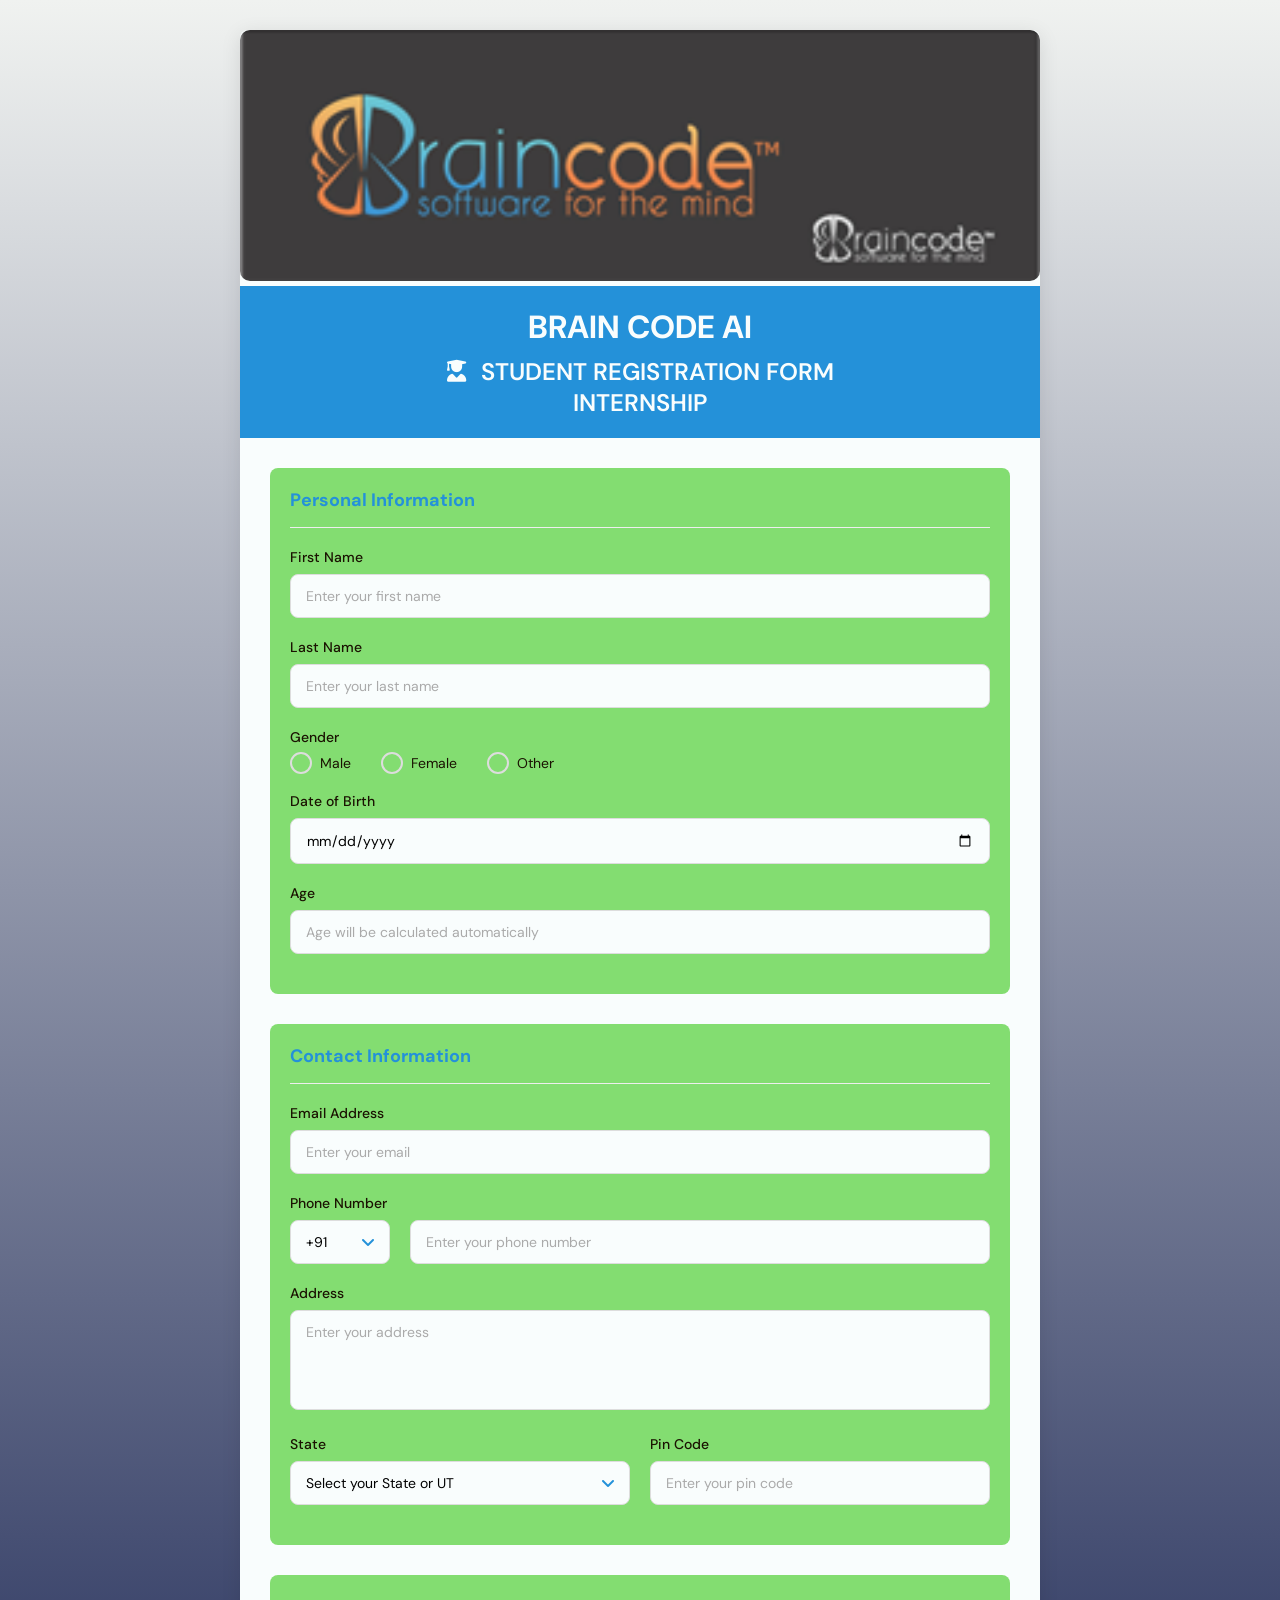
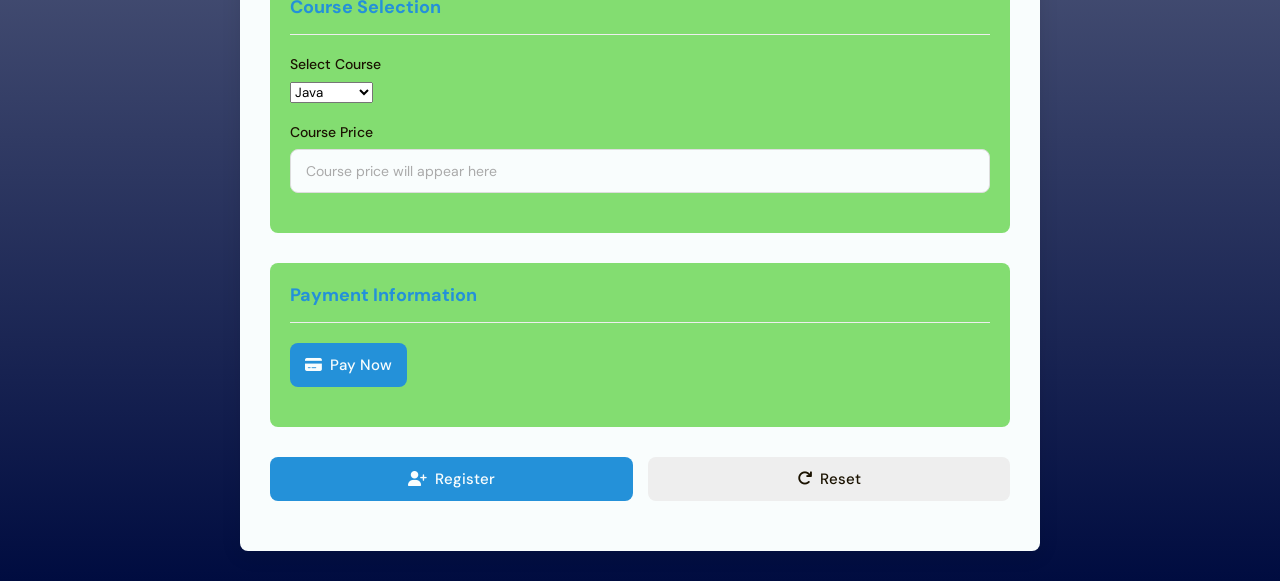
<file: index.html>
<!DOCTYPE html>
<html lang="en">
  <head>
    <meta charset="UTF-8" />
    <meta http-equiv="X-UA-Compatible" content="IE=edge" />
    <meta name="viewport" content="width=device-width, initial-scale=1.0" />
    <title>Student Registration Form</title>
    <link rel="stylesheet" href="style.css" />
    <link
      rel="stylesheet"
      href="https://cdnjs.cloudflare.com/ajax/libs/font-awesome/6.4.0/css/all.min.css"
    />
    <script src="./script.js" defer></script>

    <!-- Razorpay Script -->
    <script src="https://checkout.razorpay.com/v1/checkout.js"></script>
  </head>

  <body>
    <div class="wrapper">
      <!-- Banner Image -->
      <div class="banner" style="text-align: center;">
        <img
          src="image.png"
          alt="Codtech Banner"
          style="width: 100%; max-width: 800px; height: auto; border-radius: 10px; margin: 0 auto;"
        />
      </div>

      <div class="title">
        <h1><a href="" target="_blank">Brain Code Ai</a></h1>
        <div class="subtitle">
          <i class="fas fa-user-graduate"></i>
          <h2>Student Registration Form</h2>
        </div>
        <h2>Internship</h2>
      </div>

      <!-- ... rest of your form code remains unchanged ... -->


      <form
        method="POST"
        action="#"
        data-netlify="true"
        name="student-registration-form"
      >
        <div class="form">
          <!-- Personal Information Section -->
          <div class="form-section">
            <h2>Personal Information</h2>

            <div class="inputfield">
              <label for="fname">First Name</label>
              <input
                type="text"
                class="input"
                id="fname"
                name="fname"
                placeholder="Enter your first name"
                maxlength="30"
                pattern="[A-Za-z\s\-]{1,32}"
                title="Please enter valid name"
                required
              />
            </div>

            <div class="inputfield">
              <label for="lname">Last Name</label>
              <input
                type="text"
                class="input"
                id="lname"
                name="lname"
                placeholder="Enter your last name"
                maxlength="30"
                pattern="[A-Za-z\s\-]{1,32}"
                title="Please enter valid name"
                required
              />
            </div>

            <div class="inputfield">
              <label>Gender</label>
              <div class="radio-group">
                <div class="radio-option">
                  <input
                    type="radio"
                    name="gender"
                    id="male"
                    value="Male"
                    required
                  />
                  <label for="male">Male</label>
                </div>
                <div class="radio-option">
                  <input
                    type="radio"
                    name="gender"
                    id="female"
                    value="Female"
                  />
                  <label for="female">Female</label>
                </div>
                <div class="radio-option">
                  <input type="radio" name="gender" id="other" value="Other" />
                  <label for="other">Other</label>
                </div>
              </div>
            </div>

            <div class="inputfield">
              <label for="dob">Date of Birth</label>
              <input type="date" class="input" id="dob" name="dob" required />
            </div>

            <div class="inputfield">
              <label for="age">Age</label>
              <input
                type="text"
                class="input"
                id="age"
                name="age"
                placeholder="Age will be calculated automatically"
                readonly
                required
              />
            </div>
          </div>

          <!-- Contact Information Section -->
          <div class="form-section">
            <h2>Contact Information</h2>

            <div class="inputfield">
              <label for="email">Email Address</label>
              <input
                type="email"
                class="input"
                id="email"
                name="email"
                aria-label="Email Address"
                placeholder="Enter your email"
                pattern="[a-z0-9._%+-]+@[a-z0-9.-]+\.[a-z]{2,63}$"
                title="Please enter valid email"
                required
              />
            </div>

            <div class="inputfield">
              <label for="phone-number">Phone Number</label>
              <div class="phone-input">
                <div class="custom-select">
                  <select id="phone-code" name="phone-code">
                    <option value="+91">+91</option>
                  </select>
                </div>
                <input
                  type="tel"
                  class="input"
                  name="phone-number"
                  maxlength="10"
                  id="phone-number"
                  placeholder="Enter your phone number"
                  pattern="[6-9]{1}[0-9]{9}"
                  title="Please enter valid phone number"
                />
              </div>
            </div>

            <div class="inputfield">
              <label for="address">Address</label>
              <textarea
                class="textarea"
                name="address"
                id="address"
                rows="3"
                placeholder="Enter your address"
                maxlength="100"
                required
              ></textarea>
            </div>

            <div class="two-column-group">
              <div class="inputfield">
                <label for="state">State</label>
                <div class="custom-select" required>
                  <select id="state" name="state" required>
                    <option hidden>Select your State or UT</option>
                    <option value="Andaman and Nicobar Islands">Andaman and Nicobar Islands</option>
                    <option value="Andhra Pradesh">Andhra Pradesh</option>
                    <!-- Add all other states here -->
                  </select>
                </div>
              </div>

              <div class="inputfield">
                <label for="pincode">Pin Code</label>
                <input
                  type="text"
                  class="input"
                  id="pincode"
                  name="pincode"
                  placeholder="Enter your pin code"
                  maxlength="6"
                  pattern="^[0-9]{6}$"
                  title="Please enter valid pin code"
                  required
                />
              </div>
            </div>
          </div>

          <!-- Course Selection Section -->
          <div class="form-section">
            <h2>Course Selection</h2>
            <div class="inputfield">
              <label for="course">Select Course</label>
              <select id="course" name="course" required>
                <option value="Java">Java</option>
                <option value="Python">Python</option>
                <option value="Front End">Front End</option>
                <option value="Back End">Back End</option>
                <option value="Full Stack">Full Stack</option>
                <!-- Add more courses here -->
              </select>
            </div>

            <div class="inputfield">
              <label for="course-price">Course Price</label>
              <input
                type="text"
                class="input"
                id="course-price"
                name="course-price"
                placeholder="Course price will appear here"
                readonly
                required
              />
            </div>
          </div>

          <!-- Payment Information Section -->
          <div class="form-section">
            <h2>Payment Information</h2>
            <div class="inputfield">
              <button
                type="button"
                class="btn btn-primary"
                id="razorpay-payment-button"
              >
                <i class="fas fa-credit-card"></i> Pay Now
              </button>
            </div>
          </div>

          <!-- Submit and Reset Buttons -->
          <div class="inputfield btns">
            <button type="submit" class="btn btn-primary">
              <i class="fas fa-user-plus"></i> Register
            </button>
            <button type="reset" class="btn btn-secondary">
              <i class="fas fa-redo"></i> Reset
            </button>
          </div>
        </div>
      </form>
    </div>

    <script>
      // When course is selected, display the course price
      document.getElementById("course").addEventListener("change", function() {
        const course = this.value;
        let price = 0;

        switch (course) {
          case "Java":
            price = 499;
            break;
          case "Python":
            price = 499;
            break;
          case "Front End":
            price = 399;
            break;
          case "Back End":
            price = 399;
            break;
             case "Full Stack":
            price = 599;
            break;
          // Add more courses and prices as needed
        }

        document.getElementById("course-price").value = `₹${price}`;
      });

      // Razorpay Payment Integration
      document.getElementById("razorpay-payment-button").onclick = function(e) {
        e.preventDefault();

        const course = document.getElementById("course").value;
        const price = document.getElementById("course-price").value.replace("₹", "");

        const options = {
          key: "YOUR_RAZORPAY_KEY", // Replace with your Razorpay API Key
          amount: price * 100, // Amount in paise
          currency: "INR",
          name: "Amity University",
          description: `Payment for ${course}`,
          image: "https://amirtyuniversity.netlify.app/logo.png", // Optional image for the payment modal
          handler: function (response) {
            alert("Payment Successful! Payment ID: " + response.razorpay_payment_id);
          },
          prefill: {
            name: document.getElementById("fname").value + " " + document.getElementById("lname").value,
            email: document.getElementById("email").value,
            contact: document.getElementById("phone-number").value
          },
          notes: {
            address: document.getElementById("address").value
          },
          theme: {
            color: "#F37254"
          }
        };

        const razorpay = new Razorpay(options);
        razorpay.open();
      };
    </script>
  </body>
</html>
</file>
<file: style.css>
@import url(https://fonts.googleapis.com/css?family=DM+Sans:100,200,300,regular,500,600,700,800,900,100italic,200italic,300italic,italic,500italic,600italic,700italic,800italic,900italic);
/* Import Font Awesome for icons */
@import url(https://cdnjs.cloudflare.com/ajax/libs/font-awesome/5.15.4/css/all.min.css);

:root {
  /* Colors */
  --primary-color: #2491d9;
  --primary-light: #18b74b;
  --primary-dark: #cb7b25;
  --secondary-color: #f72585;
  --text-dark: #1a1201;
  --text-light: #666666;
  --background: #83dd71;
  --white: #f9fdfd;
  --success: #28ba2c;
  --error: #e32214;
  --error-light: rgba(244, 67, 54, 0.05);
  
  /* Spacing */
  --spacing-xs: 5px;
  --spacing-sm: 8px;
  --spacing-md: 15px;
  --spacing-lg: 20px;
  --spacing-xl: 30px;
  
  /* UI Elements */
  --border-radius: 8px;
  --box-shadow: 0 4px 20px rgba(0, 0, 0, 0.1);
  --transition: all 0.3s ease;
  --input-padding: 12px 15px;
  --input-height: 45px;
}
.course-carousel {
  display: flex;
  overflow-x: auto;
  padding: 10px;
  gap: 15px;
  margin: 20px;
  scroll-snap-type: x mandatory;
}

.course-card {
  flex: 0 0 auto;
  width: 250px;
  border-radius: 10px;
  background: #fff;
  box-shadow: 0 2px 8px rgba(0, 0, 0, 0.15);
  padding: 10px;
  scroll-snap-align: start;
  text-align: center;
}

.course-card img {
  width: 100%;
  border-radius: 8px;
  height: 150px;
  object-fit: cover;
}

.course-card h3 {
  margin: 10px 0 5px;
  font-size: 1.1rem;
}

.course-card p {
  font-size: 0.9rem;
  color: #666;
}

.course-card .rating {
  font-size: 0.85rem;
  color: #444;
  margin: 5px 0;
}

.course-card .price {
  font-weight: bold;
  margin: 10px 0;
}

.course-card del {
  color: #aaa;
  margin-right: 5px;
}

.course-card button {
  background: #007bff;
  border: none;
  padding: 8px 16px;
  border-radius: 5px;
  color: white;
  cursor: pointer;
}


.course-card button:hover {
  background: #0056b3;
}

* {
  margin: 0;
  padding: 0;
  box-sizing: border-box;
  font-family: "DM Sans", sans-serif;
}

body {
  background: linear-gradient(to bottom, #f0f2f0, #000c40); 
  min-height: 100vh;
  display: flex;
  justify-content: center;
  align-items: center;
  padding: var(--spacing-xl) var(--spacing-lg);
}

@media (prefers-reduced-motion: no-preference) {
  body {
    animation: gradient 15s ease infinite;
  }
  
  @keyframes gradient {
    0% { background-position: 0% 50%; }
    50% { background-position: 100% 50%; }
    100% { background-position: 0% 50%; }
  }
}

.wrapper {
  max-width: 800px;
  width: 100%;
  background: var(--white);
  border-radius: var(--border-radius);
  box-shadow: var(--box-shadow);
  overflow: hidden;
}

.title {
  background: var(--primary-color);
  color: var(--white);
  padding: var(--spacing-lg) var(--spacing-xl);
  display: flex;
  flex-direction: column; 
  align-items: center;
  text-align: center;
}

.title h1 {
  font-size: 32px;
  font-weight: 700;
  text-transform: uppercase;
  margin-bottom: var(--spacing-sm);
}

.title h1 a {
  color: var(--white); 
  text-decoration: none; 
  transition: color 0.3s ease, text-shadow 0.3s ease;
}

.title h1 a:hover {
  text-shadow: 0 0 8px rgba(255, 255, 255, 0.7);
}

.title .subtitle {
  display: flex;
  align-items: center; 
  gap: var(--spacing-md); 
}

.title i {
  font-size: 22px;
}

.title h2 {
  font-size: 24px;
  font-weight: 600;
  text-transform: uppercase;
}


.form {
  padding: var(--spacing-xl);
}

.form-section {
  margin-bottom: var(--spacing-xl);
  background: var(--background);
  border-radius: var(--border-radius);
  padding: var(--spacing-lg);
}

@media (prefers-reduced-motion: no-preference) {
  .form-section {
    opacity: 0;
    transform: translateY(20px);
    animation: fadeIn 0.5s ease forwards;
  }

  .form-section:nth-child(1) { animation-delay: 0.1s; }
  .form-section:nth-child(2) { animation-delay: 0.2s; }
  .form-section:nth-child(3) { animation-delay: 0.3s; }
  .form-section:nth-child(4) { animation-delay: 0.4s; }

  @keyframes fadeIn {
    from {
      opacity: 0;
      transform: translateY(20px);
    }
    to {
      opacity: 1;
      transform: translateY(0);
    }
  }
}

.form-section h2 {
  font-size: 18px;
  color: var(--primary-color);
  margin-bottom: var(--spacing-lg);
  padding-bottom: var(--spacing-md);
  border-bottom: 1px solid #eee;
}

.inputfield {
  margin-bottom: var(--spacing-lg);
}

.inputfield label {
  display: block;
  color: var(--text-dark);
  margin-bottom: var(--spacing-sm);
  font-size: 14px;
  font-weight: 500;
}

.input,
.textarea,
.custom-select select {
  width: 100%;
  padding: var(--input-padding);
  border: 1px solid #ddd;
  border-radius: var(--border-radius);
  font-size: 14px;
  transition: var(--transition);
  background: var(--white);
}

.input:focus,
.textarea:focus,
.custom-select select:focus {
  border-color: var(--primary-color);
  box-shadow: 0 0 0 2px rgba(67, 97, 238, 0.1);
  outline: none;
}

.input::placeholder,
.textarea::placeholder {
  color: #aaa;
}

.textarea {
  resize: none;
  height: 100px;
}

.two-column-group {
  display: flex;
  gap: var(--spacing-lg);
  align-items: center;
}

.two-column-group .inputfield {
  flex: 1;
}

/* Custom Select Styles */
.custom-select {
  position: relative;
}

.custom-select select {
  appearance: none;
  -webkit-appearance: none;
  cursor: pointer;
}

.custom-select:after {
  content: "\f107";
  font-family: "Font Awesome 5 Free";
  font-weight: 900;
  font-size: 16px;
  color: var(--primary-color);
  position: absolute;
  right: 15px;
  top: 50%;
  transform: translateY(-50%);
  pointer-events: none;
}

/* Radio Group Styles */
.radio-group,
.checkbox-group {
  display: flex;
  flex-wrap: wrap;
  gap: var(--spacing-md);
}

.radio-option,
.checkbox-option {
  display: flex;
  align-items: center;
  margin-right: var(--spacing-md);
}

.radio-option input[type="radio"],
.checkbox-option input[type="checkbox"] {
  display: none;
}

.radio-option label,
.checkbox-option label {
  position: relative;
  padding-left: 30px;
  cursor: pointer;
  margin-bottom: 0;
  font-weight: 400;
}

.radio-option label:before {
  content: "";
  position: absolute;
  left: 0;
  top: 50%;
  transform: translateY(-50%);
  width: 18px;
  height: 18px;
  border: 2px solid #ddd;
  border-radius: 50%;
  transition: var(--transition);
}

.radio-option input[type="radio"]:checked + label:before {
  border-color: var(--primary-color);
}

.radio-option label:after {
  content: "";
  position: absolute;
  left: 7px;
  top: 50%;
  transform: translateY(-50%);
  width: 8px;
  height: 8px;
  border-radius: 50%;
  background: var(--primary-color);
  transition: var(--transition);
  opacity: 0;
}

.radio-option input[type="radio"]:checked + label:after {
  opacity: 1;
}

/* Checkbox Styles */
.checkbox-option label:before {
  content: "";
  position: absolute;
  left: 0;
  top: 50%;
  transform: translateY(-50%);
  width: 18px;
  height: 18px;
  border: 2px solid #ddd;
  border-radius: 4px;
  transition: var(--transition);
}

.checkbox-option input[type="checkbox"]:checked + label:before {
  background: var(--primary-color);
  border-color: var(--primary-color);
}

.checkbox-option label:after {
  content: "\f00c";
  font-family: "Font Awesome 5 Free";
  font-weight: 900;
  font-size: 11px;
  color: var(--white);
  position: absolute;
  left: 6px;
  top: 50%;
  transform: translateY(-50%);
  transition: var(--transition);
  opacity: 0;
}

.checkbox-option input[type="checkbox"]:checked + label:after {
  opacity: 1;
}

/* Phone Input */
.phone-input {
  display: flex;
  align-items: center;
  gap: var(--spacing-lg);
}

.phone-input .custom-select {
  width: 100px;
  flex-shrink: 0;
}

.phone-input input {
  flex-grow: 1;
}

/* File Upload Styles */
.file-upload {
  position: relative;
}

.input-file {
  position: absolute;
  width: 0.1px;
  height: 0.1px;
  opacity: 0;
  overflow: hidden;
  z-index: -1;
}

.file-label {
  display: flex;
  align-items: center;
  background: var(--primary-light);
  color: var(--white);
  padding: var(--spacing-sm) var(--spacing-md);
  border-radius: var(--border-radius);
  font-size: 14px;
  font-weight: 500;
  cursor: pointer;
  transition: var(--transition);
  width: max-content;
}

.file-label:hover {
  background: var(--primary-color);
}

.file-label i {
  margin-right: var(--spacing-sm);
  color: var(--white);
}

.file-label span {
  color: var(--white);
}

.file-info {
  margin-top: var(--spacing-sm);
  font-size: 12px;
  color: var(--text-light);
}

/* Terms Checkbox */
.terms {
  display: flex;
  align-items: flex-start;
}

.terms .check {
  width: 20px;
  height: 20px;
  position: relative;
  flex-shrink: 0;
  margin-right: var(--spacing-md);
  margin-top: 3px;
}

.terms .check input[type="checkbox"] {
  position: absolute;
  opacity: 0;
  cursor: pointer;
}

.terms .checkmark {
  position: absolute;
  top: 0;
  left: 0;
  height: 20px;
  width: 20px;
  background-color: #fff;
  border: 2px solid #ddd;
  border-radius: 4px;
  transition: var(--transition);
}

.terms .check input[type="checkbox"]:checked ~ .checkmark {
  background-color: var(--primary-color);
  border-color: var(--primary-color);
}

.terms .checkmark:after {
  content: "\f00c";
  font-family: "Font Awesome 5 Free";
  font-weight: 900;
  font-size: 12px;
  color: white;
  position: absolute;
  top: 50%;
  left: 50%;
  transform: translate(-50%, -50%);
  display: none;
}

.terms .check input[type="checkbox"]:checked ~ .checkmark:after {
  display: block;
}

.terms p {
  font-size: 14px;
  color: var(--text-light);
  line-height: 1.5;
}

/* Password Strength */
.password-container {
  position: relative;
}

.toggle-password {
  position: absolute;
  right: 15px;
  top: 50%;
  transform: translateY(-50%);
  cursor: pointer;
  color: #aaa;
  transition: var(--transition);
}

.toggle-password:hover {
  color: var(--primary-color);
}

.password-strength {
  display: flex;
  gap: var(--spacing-xs);
  margin-top: var(--spacing-sm);
}

.password-strength .bar {
  height: 4px;
  width: 25%;
  background: #eee;
  border-radius: 10px;
  transition: var(--transition);
}

#password-message {
  margin-top: var(--spacing-xs);
  font-size: 13px;
  color: var(--text-light);
}

/* Button Styles */
.btns {
  display: flex;
  gap: var(--spacing-md);
  margin-top: var(--spacing-xl);
}

.btn {
  flex: 1;
  padding: var(--input-padding);
  font-size: 15px;
  font-weight: 500;
  border: none;
  border-radius: var(--border-radius);
  cursor: pointer;
  display: flex;
  align-items: center;
  justify-content: center;
  transition: var(--transition);
}

.btn-primary {
  background: var(--primary-color);
  color: var(--white);
}

.btn-primary:hover {
  background: var(--primary-dark);
}

.btn-primary:active {
  background: var(--primary-light);
}

.btn-primary.clicked {
  background: var(--primary-dark);
  color: var(--white);
}

.btn-secondary {
  background: #eee;
  color: var(--text-dark);
}

.btn-secondary:hover {
  background: #ddd;
}

.btn-secondary:active {
  background: #ccc;
}

.btn-secondary.clicked {
  background: #ddd;
  color: var(--text-dark);
}

.btn i {
  margin-right: var(--spacing-sm);
}

.btn-remove-file {
  display: inline-block;
  margin-top: var(--spacing-md);
  background: var(--error);
  color: white;
  padding: 6px 12px;
  border: none;
  border-radius: var(--border-radius);
  cursor: pointer;
  font-size: 12px;
  transition: var(--transition);
}

.btn-remove-file:hover {
  background: #d32f2f;
}

.btn-remove-file i {
  margin-right: var(--spacing-xs);
}

/* Input validation styles */
.input.invalid,
.textarea.invalid,
.custom-select.invalid select {
  border-color: var(--error);
  background-color: var(--error-light);
}

.file-upload.invalid .file-label {
  border-color: var(--error);
  background-color: rgba(244, 67, 54, 0.2);
}

.radio-group.invalid .radio-option label:before,
.checkbox-group.invalid .checkbox-option label:before,
.terms.invalid .checkmark {
  border-color: var(--error);
  background-color: var(--error-light);
}

.error-message {
  color: var(--error);
  font-size: 12px;
  margin-top: var(--spacing-xs);
  font-weight: 500;
}

@media (prefers-reduced-motion: no-preference) {
  .error-message {
    animation: shake 0.5s ease-in-out;
  }

  @keyframes shake {
    0%, 100% { transform: translateX(0); }
    20%, 60% { transform: translateX(-5px); }
    40%, 80% { transform: translateX(5px); }
  }
}

/* Responsive Design */
@media (max-width: 768px) {
  .wrapper {
    margin: var(--spacing-xl) var(--spacing-sm);
  }

  .form {
    padding: var(--spacing-lg);
  }

  .form-section {
    padding: var(--spacing-lg);
  }

  .btns {
    flex-direction: column;
  }
  
  .two-column-group {
    flex-direction: column;
    gap: var(--spacing-md);
  }

  .phone-input {
    flex-direction: column;
    align-items: flex-start;
    gap: var(--spacing-md);
  }

  .phone-input .custom-select {
    width: 100%;
  }

  .radio-group,
  .checkbox-group {
    flex-direction: column;
    gap: var(--spacing-md);
  }

  .radio-option,
  .checkbox-option {
    margin-right: 0;
  }
  
  .file-label {
    width: 100%;
    justify-content: center;
  }
}

/* Accessibility - support for prefers-reduced-motion */
@media (prefers-reduced-motion: reduce) {
  .form-section,
  .error-message,
  body {
    animation: none !important;
  }
}
</file>
